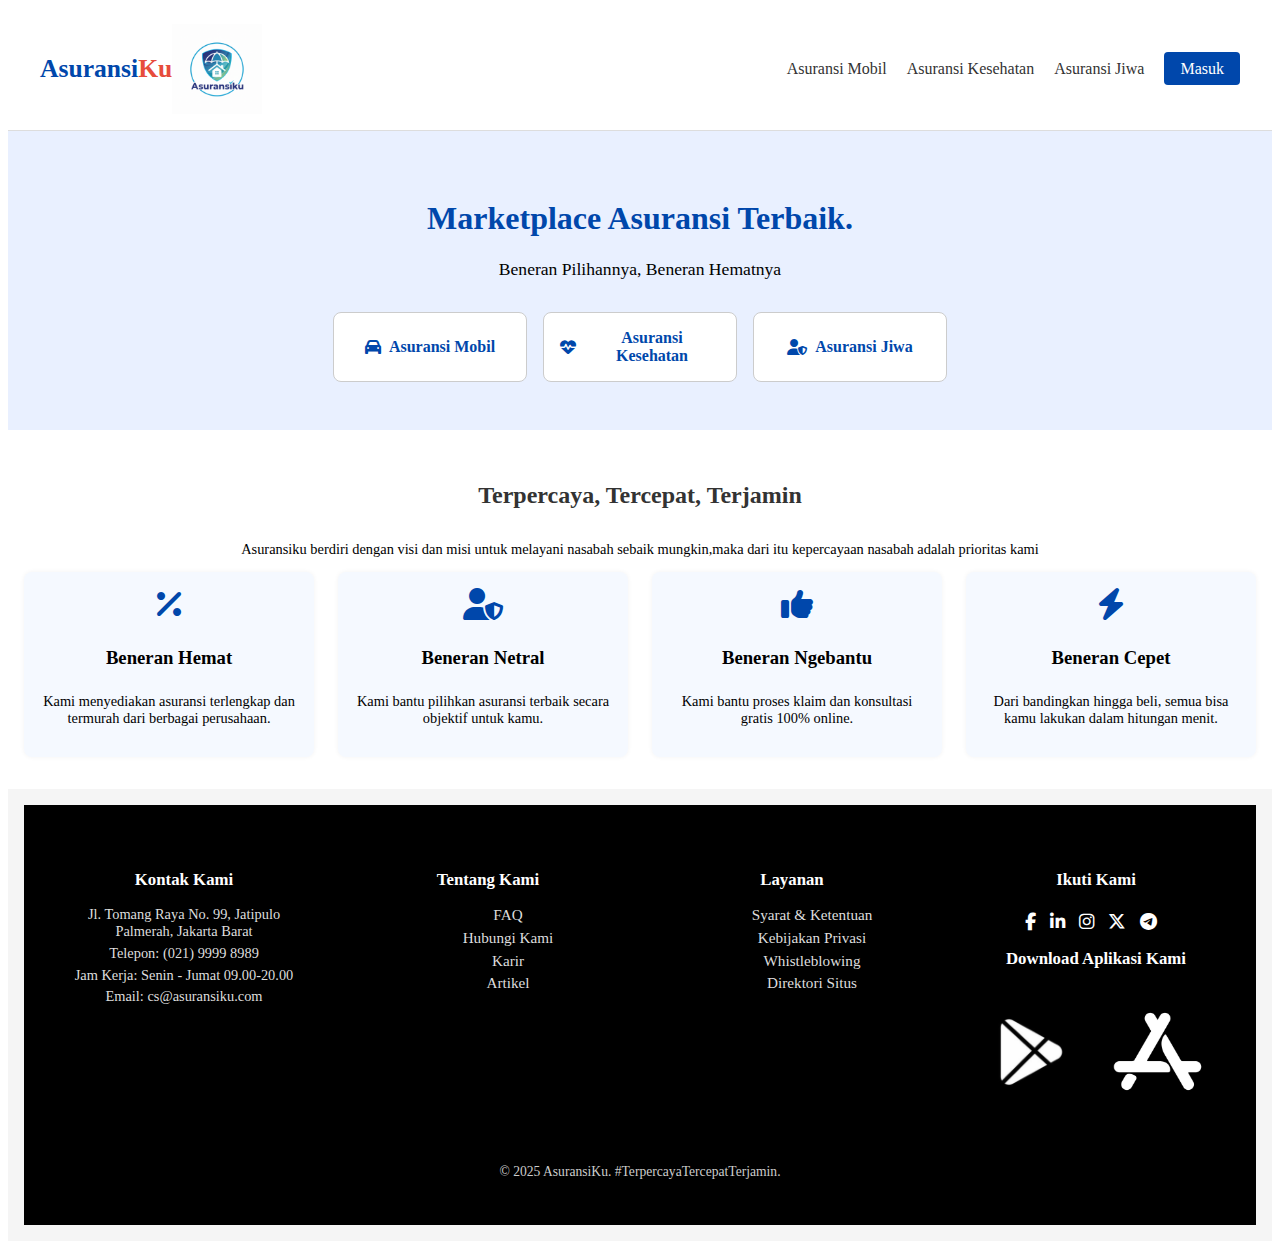
<file: index.html>
<!DOCTYPE html>
<html lang="id">
<head>
  <meta charset="UTF-8" />
  <meta name="viewport" content="width=device-width, initial-scale=1.0"/>
  <title>Home - AsuransiKu</title>
  <link rel="stylesheet" href="style.css">
  <link href="https://fonts.googleapis.com/css2?family=Inter&display=swap" rel="stylesheet">
  <link rel="stylesheet" href="https://cdnjs.cloudflare.com/ajax/libs/font-awesome/6.5.0/css/all.min.css">
</head>
<body>
  <header class="navbar">
    <div class="logo">Asuransi<span>Ku</span>
    <img src="Logo.png" alt="Logo" class="logo-img">
    </div>
    <nav>
      <a href="mobil.html">Asuransi Mobil</a>
      <a href="kesehatan.html">Asuransi Kesehatan</a>
      <a href="jiwa.html">Asuransi Jiwa</a>
      <a href="login.html" class="btn-login">Masuk</a>
    </nav>
  </header>

  <section class="hero">
    <div class="hero-text">
      <h1>Marketplace Asuransi Terbaik.</h1>
      <p>Beneran Pilihannya, Beneran Hematnya</p>
    </div>
    <div class="hero-icons">
      <a href="mobil.html"><i class="fas fa-car"></i> Asuransi Mobil</a>
      <a href="kesehatan.html"><i class="fas fa-heartbeat"></i> Asuransi Kesehatan</a>
      <a href="jiwa.html"><i class="fas fa-user-shield"></i> Asuransi Jiwa</a>
    </div>
  </section>

  <section class="features">
    <h2>Terpercaya, Tercepat, Terjamin</h2>
    <p>Asuransiku berdiri dengan visi dan misi untuk melayani nasabah sebaik mungkin,maka dari itu kepercayaan nasabah adalah prioritas kami</p>
    <div class="features-grid">
      <div>
        <i class="fas fa-percent"></i>
        <h3>Beneran Hemat</h3>
        <p>Kami menyediakan asuransi terlengkap dan termurah dari berbagai perusahaan.</p>
      </div>
      <div>
        <i class="fas fa-user-shield"></i>
        <h3>Beneran Netral</h3>
        <p>Kami bantu pilihkan asuransi terbaik secara objektif untuk kamu.</p>
      </div>
      <div>
        <i class="fas fa-thumbs-up"></i>
        <h3>Beneran Ngebantu</h3>
        <p>Kami bantu proses klaim dan konsultasi gratis 100% online.</p>
      </div>
      <div>
        <i class="fas fa-bolt"></i>
        <h3>Beneran Cepet</h3>
        <p>Dari bandingkan hingga beli, semua bisa kamu lakukan dalam hitungan menit.</p>
      </div>
    </div>
  </section>

    <footer>
<footer class="footer">
  <div class="footer-container">
    <div class="footer-section">
      <h3>Kontak Kami</h3>
      <p>Jl. Tomang Raya No. 99, Jatipulo<br>Palmerah, Jakarta Barat</p>
      <p>Telepon: (021) 9999 8989</p>
      <p>Jam Kerja: Senin - Jumat 09.00-20.00</p>
      <p>Email: cs@asuransiku.com</p>
    </div>

    <div class="footer-section">
      <h3>Tentang Kami</h3>
      <ul>
        <li><a href="#">FAQ</a></li>
        <li><a href="#">Hubungi Kami</a></li>
        <li><a href="#">Karir</a></li>
        <li><a href="#">Artikel</a></li>
      </ul>
    </div>

    <div class="footer-section">
      <h3>Layanan</h3>
      <ul>
        <li><a href="#">Syarat & Ketentuan</a></li>
        <li><a href="#">Kebijakan Privasi</a></li>
        <li><a href="#">Whistleblowing</a></li>
        <li><a href="#">Direktori Situs</a></li>
      </ul>
    </div>

    <div class="footer-section">
      <h3>Ikuti Kami</h3>
      <div class="social-icons">
        <a href="#"><i class="fab fa-facebook-f"></i></a>
        <a href="#"><i class="fab fa-linkedin-in"></i></a>
        <a href="#"><i class="fab fa-instagram"></i></a>
        <a href="#"><i class="fab fa-x-twitter"></i></a>
        <a href="#"><i class="fab fa-telegram-plane"></i></a>
      </div>
      <h3 style="margin-top: 1rem;">Download Aplikasi Kami</h3>
      <div class="app-download">
        <img src="play store.jpeg" alt="Google Play">
        <img src="app store.jpeg" alt="App Store">
      </div>
    </div>
  </div>

  <p class="copyright">© 2025 AsuransiKu. #TerpercayaTercepatTerjamin.</p>
</footer>

  </footer>
</body>
</html>
</file>
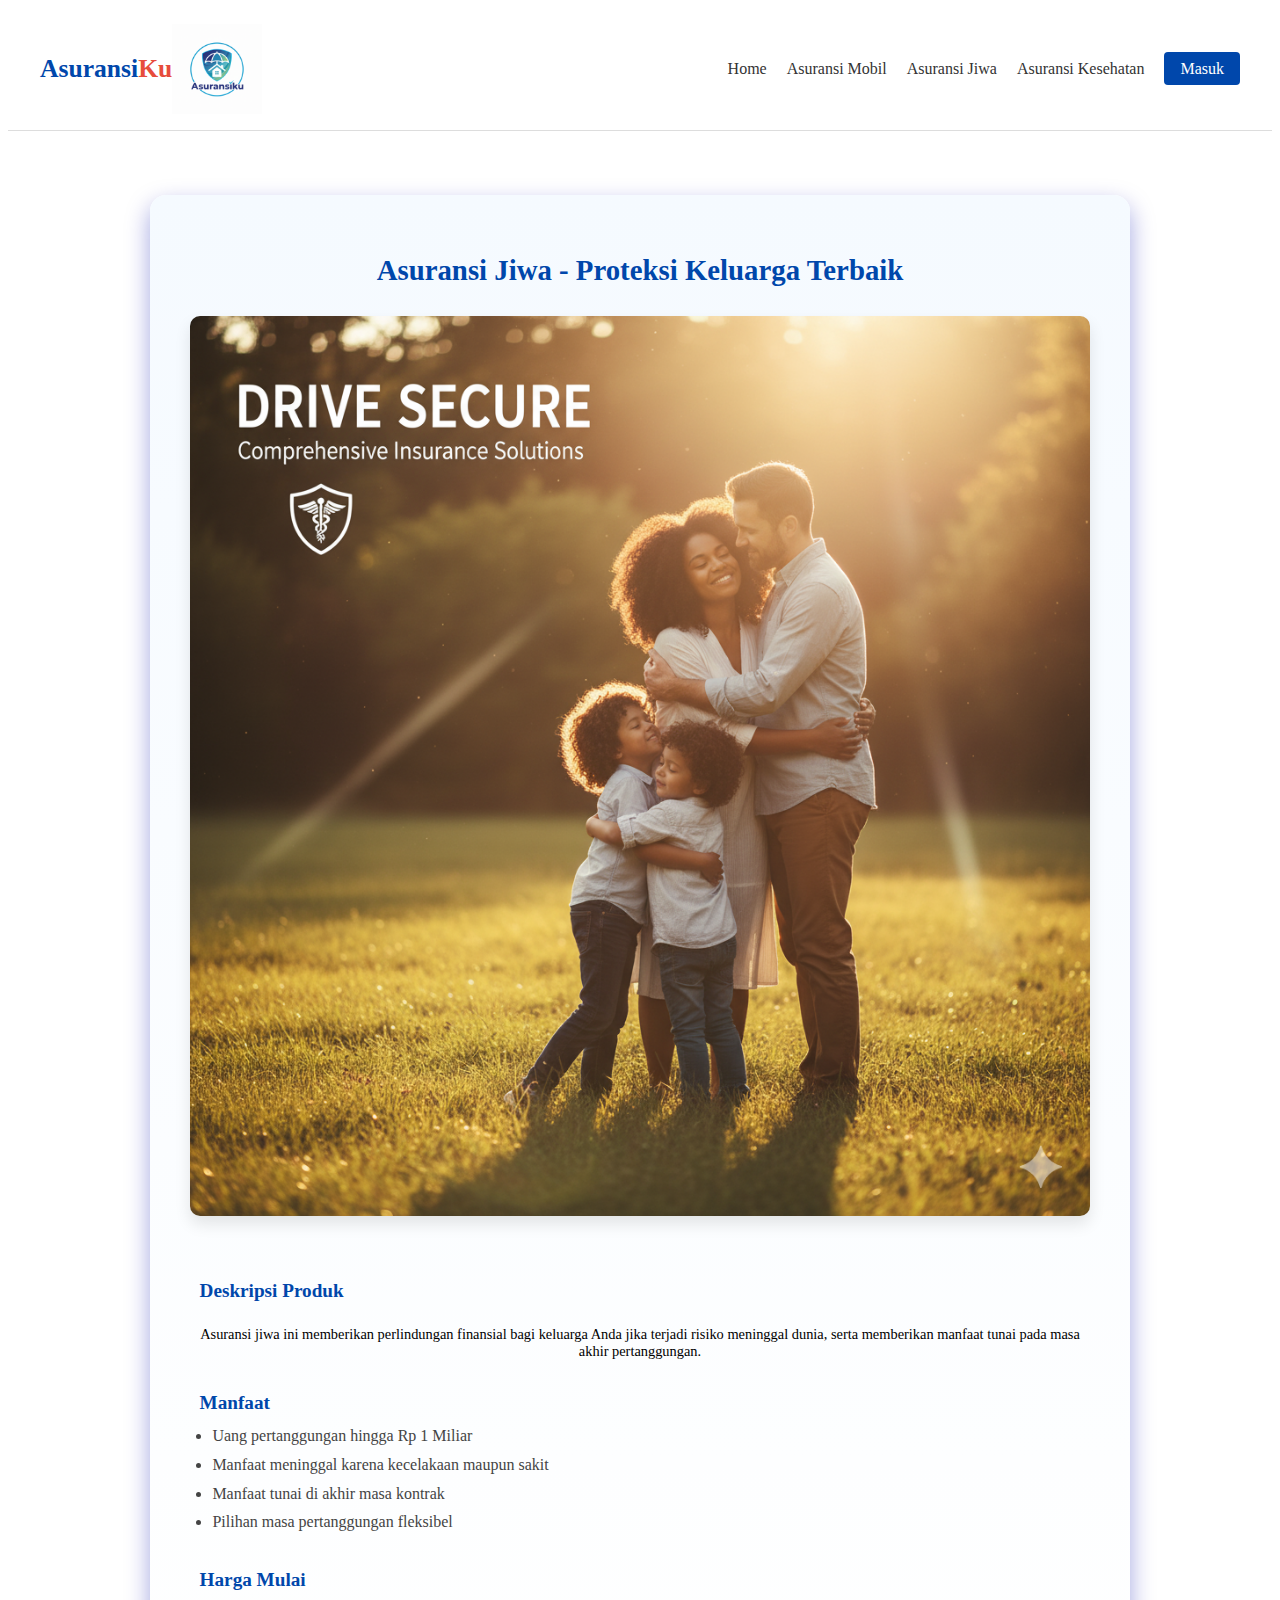
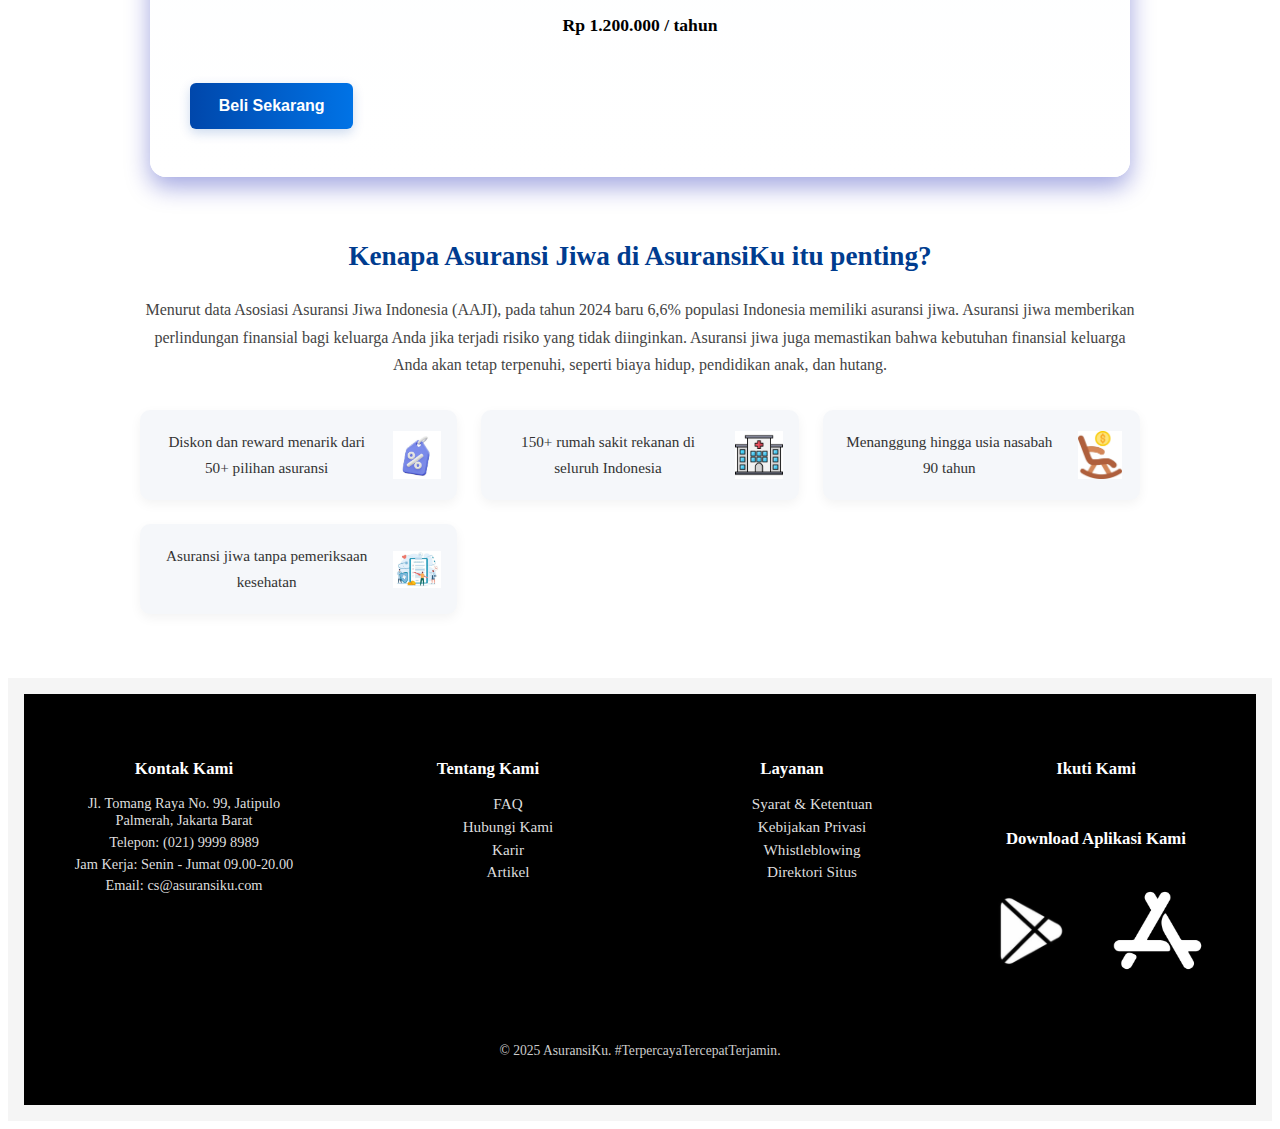
<file: jiwa.html>
<!DOCTYPE html>
<html lang="id">
<head>
  <meta charset="UTF-8" />
  <meta name="viewport" content="width=device-width, initial-scale=1.0"/>
  <title>Detail Asuransi Jiwa</title>
  <link rel="stylesheet" href="style.css" />
</head>
<body>
  <header class="navbar">
    <div class="logo" >Asuransi<span>Ku</span>
      <img src="Logo.png" alt="Logo" class="logo-img">
    </div>
    <nav>
      <a href="index.html">Home</a>
      <a href="mobil.html">Asuransi Mobil</a>
      <a href="jiwa.html">Asuransi Jiwa</a>
      <a href="kesehatan.html">Asuransi Kesehatan</a>
      <a href="login.html" class="btn-login">Masuk</a>
    </nav>
  </header>

  <main class="detail-container">
    <h1>Asuransi Jiwa - Proteksi Keluarga Terbaik</h1>
    <img src="jiwa.png" alt="Asuransi Jiwa" class="detail-img">

    <div class="detail-content">
      <h3>Deskripsi Produk</h3>
      <p>
        Asuransi jiwa ini memberikan perlindungan finansial bagi keluarga Anda jika terjadi risiko meninggal dunia, serta memberikan manfaat tunai pada masa akhir pertanggungan.
      </p>

      <h3>Manfaat</h3>
      <ul>
        <li>Uang pertanggungan hingga Rp 1 Miliar</li>
        <li>Manfaat meninggal karena kecelakaan maupun sakit</li>
        <li>Manfaat tunai di akhir masa kontrak</li>
        <li>Pilihan masa pertanggungan fleksibel</li>
      </ul>

      <h3>Harga Mulai</h3>
      <p><strong>Rp 1.200.000 / tahun</strong></p>

      <button onclick="location.href='jiwa.html'">Beli Sekarang</button>
    </div>
  </main>

  <section class="alasan-section">
  <h2>Kenapa Asuransi Jiwa di AsuransiKu itu penting?</h2>
  <p>Menurut data Asosiasi Asuransi Jiwa Indonesia (AAJI), pada tahun 2024 baru 6,6% populasi Indonesia memiliki asuransi jiwa. Asuransi jiwa memberikan perlindungan finansial bagi keluarga Anda jika terjadi risiko yang tidak diinginkan. Asuransi jiwa juga memastikan bahwa kebutuhan finansial keluarga Anda akan tetap terpenuhi, seperti biaya hidup, pendidikan anak, dan hutang.</p>

   <div class="fitur-grid">
    <div class="fitur-box">
      <p>Diskon dan reward menarik dari 50+ pilihan asuransi</p>
      <img src="diskon.jpeg" alt="Diskon" />
    </div>
    <div class="fitur-box">
      <p>150+ rumah sakit rekanan di seluruh Indonesia</p>
      <img src="rs.jpeg" alt="Bengkel" />
    </div>
    <div class="fitur-box">
      <p>Menanggung hingga usia nasabah 90 tahun</p>
      <img src="vintage.jpeg" alt="Cepat" />
    </div>
    <div class="fitur-box">
      <p>Asuransi jiwa tanpa pemeriksaan kesehatan</p>
      <img src="asuransi.jpeg" alt="Konsultasi" />
    </div>
  </div>
</section>


  <footer>
<footer class="footer">
  <div class="footer-container">
    <div class="footer-section">
      <h3>Kontak Kami</h3>
      <p>Jl. Tomang Raya No. 99, Jatipulo<br>Palmerah, Jakarta Barat</p>
      <p>Telepon: (021) 9999 8989</p>
      <p>Jam Kerja: Senin - Jumat 09.00-20.00</p>
      <p>Email: cs@asuransiku.com</p>
    </div>

    <div class="footer-section">
      <h3>Tentang Kami</h3>
      <ul>
        <li><a href="#">FAQ</a></li>
        <li><a href="#">Hubungi Kami</a></li>
        <li><a href="#">Karir</a></li>
        <li><a href="#">Artikel</a></li>
      </ul>
    </div>

    <div class="footer-section">
      <h3>Layanan</h3>
      <ul>
        <li><a href="#">Syarat & Ketentuan</a></li>
        <li><a href="#">Kebijakan Privasi</a></li>
        <li><a href="#">Whistleblowing</a></li>
        <li><a href="#">Direktori Situs</a></li>
      </ul>
    </div>

    <div class="footer-section">
      <h3>Ikuti Kami</h3>
      <div class="social-icons">
        <a href="#"><i class="fab fa-facebook-f"></i></a>
        <a href="#"><i class="fab fa-linkedin-in"></i></a>
        <a href="#"><i class="fab fa-instagram"></i></a>
        <a href="#"><i class="fab fa-x-twitter"></i></a>
        <a href="#"><i class="fab fa-telegram-plane"></i></a>
      </div>
      <h3 style="margin-top: 1rem;">Download Aplikasi Kami</h3>
      <div class="app-download">
        <img src="play store.jpeg" alt="Google Play">
        <img src="app store.jpeg" alt="App Store">
      </div>
    </div>
  </div>

  <p class="copyright">© 2025 AsuransiKu. #TerpercayaTercepatTerjamin.</p>
</footer>
  </footer>
</body>
</html>
</file>
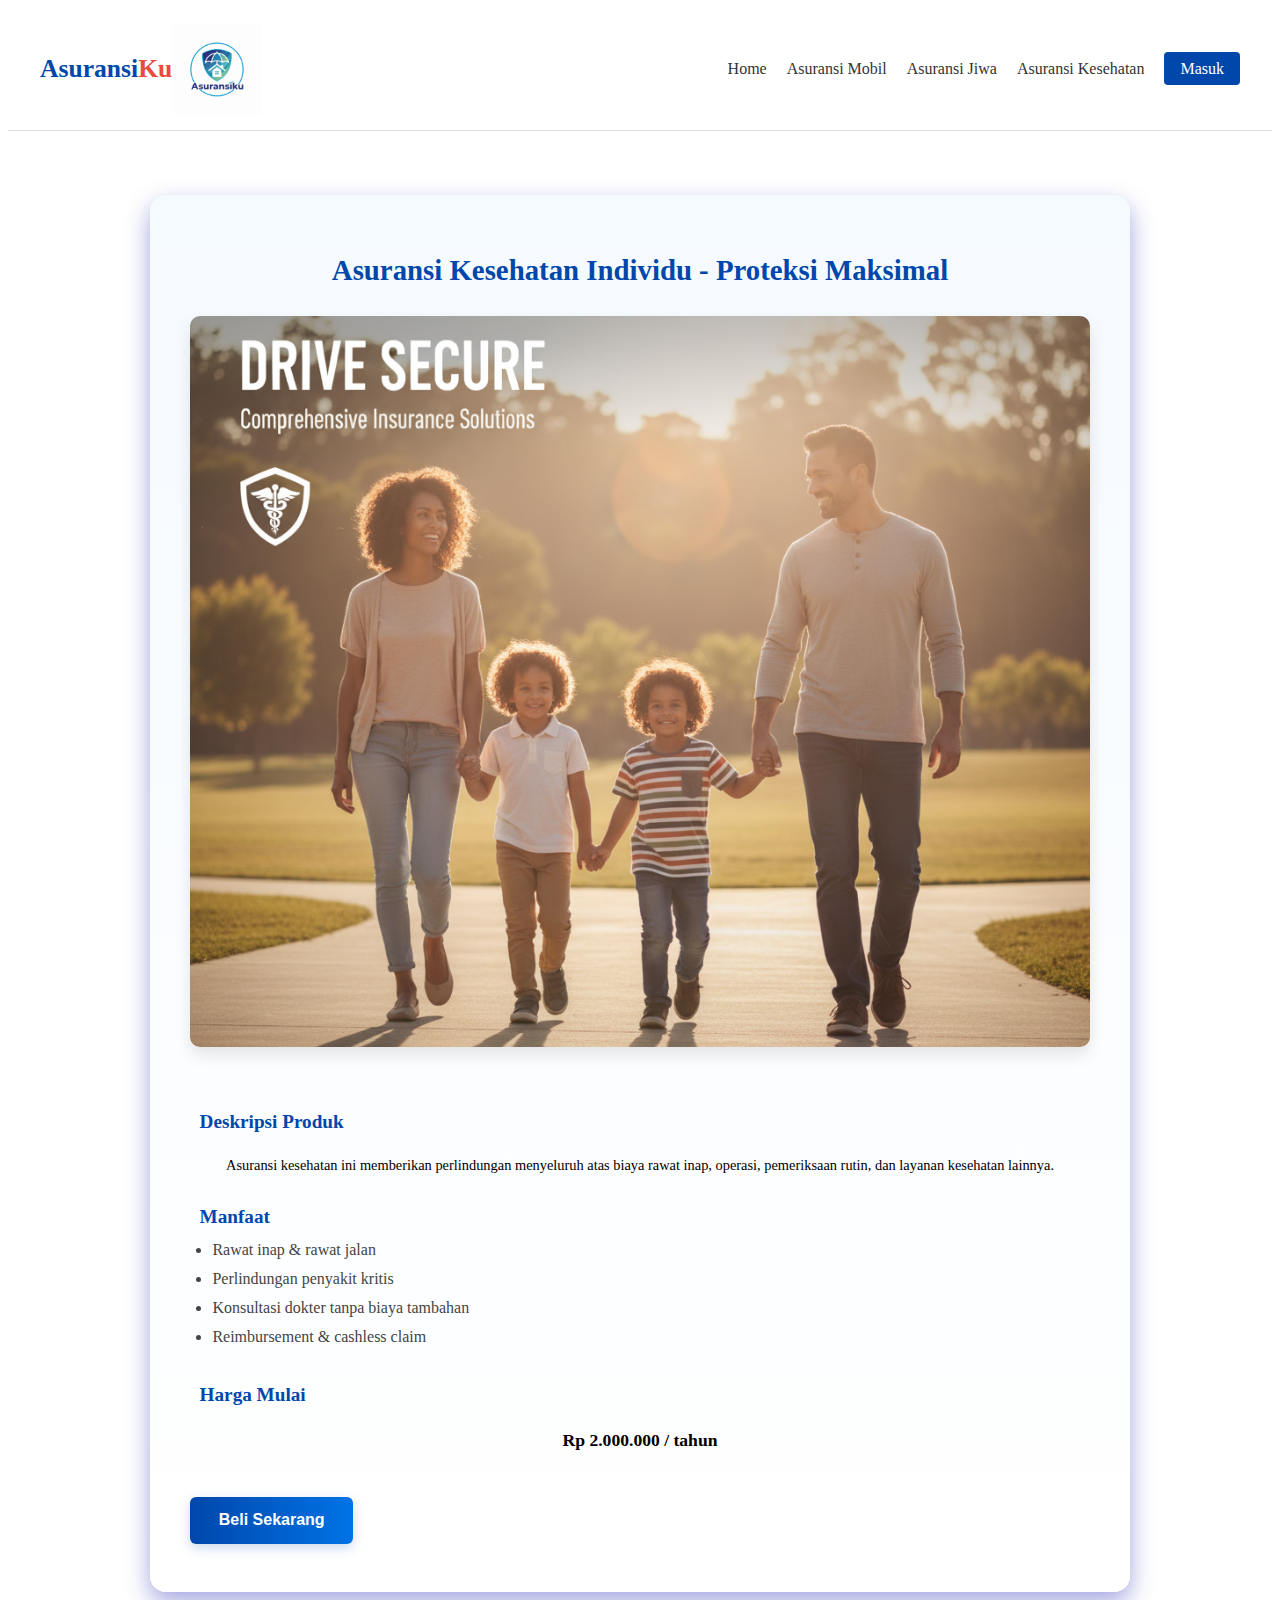
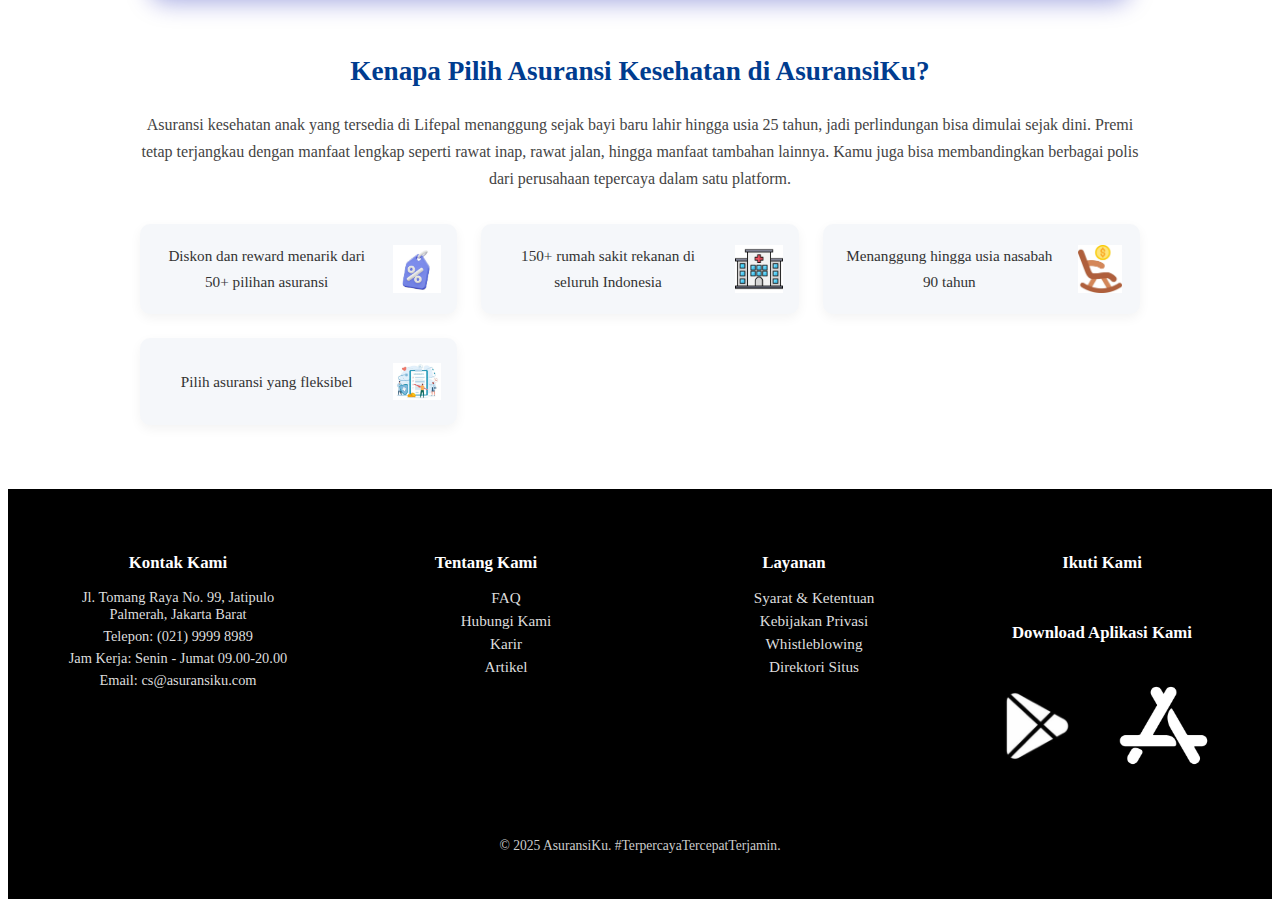
<file: kesehatan.html>
<!DOCTYPE html>
<html lang="id">
<head>
  <meta charset="UTF-8" />
  <meta name="viewport" content="width=device-width, initial-scale=1.0"/>
  <title>Detail Asuransi Kesehatan</title>
  <link rel="stylesheet" href="style.css" />
</head>
<body>
  <header class="navbar">
    <div class="logo" >Asuransi<span>Ku</span>
      <img src="Logo.png" alt="Logo" class="logo-img">
    </div>
    <nav>
      <a href="index.html">Home</a>
      <a href="mobil.html">Asuransi Mobil</a>
      <a href="jiwa.html">Asuransi Jiwa</a>
      <a href="kesehatan.html">Asuransi Kesehatan</a>
      <a href="login.html" class="btn-login">Masuk</a>
    </nav>
  </header>

  <main class="detail-container">
    <h1>Asuransi Kesehatan Individu - Proteksi Maksimal</h1>
    <img src="kesehatan.png" alt="Asuransi Kesehatan" class="detail-img">

    <div class="detail-content">
      <h3>Deskripsi Produk</h3>
      <p>
        Asuransi kesehatan ini memberikan perlindungan menyeluruh atas biaya rawat inap, operasi, pemeriksaan rutin, dan layanan kesehatan lainnya.
      </p>

      <h3>Manfaat</h3>
      <ul>
        <li>Rawat inap & rawat jalan</li>
        <li>Perlindungan penyakit kritis</li>
        <li>Konsultasi dokter tanpa biaya tambahan</li>
        <li>Reimbursement & cashless claim</li>
      </ul>

      <h3>Harga Mulai</h3>
      <p><strong>Rp 2.000.000 / tahun</strong></p>

      <button onclick="location.href='../purchase-kesehatan.html'">Beli Sekarang</button>
    </div>
  </main>

    <section class="alasan-section">
  <h2>Kenapa Pilih Asuransi Kesehatan di AsuransiKu?</h2>
  <p>Asuransi kesehatan anak yang tersedia di Lifepal menanggung sejak bayi baru lahir hingga usia 25 tahun, jadi perlindungan bisa dimulai sejak dini. Premi tetap terjangkau dengan manfaat lengkap seperti rawat inap, rawat jalan, hingga manfaat tambahan lainnya. Kamu juga bisa membandingkan berbagai polis dari perusahaan tepercaya dalam satu platform.</p>
  
  <div class="fitur-grid">
    <div class="fitur-box">
      <p>Diskon dan reward menarik dari 50+ pilihan asuransi</p>
      <img src="diskon.jpeg" alt="Diskon" />
    </div>
    <div class="fitur-box">
      <p>150+ rumah sakit rekanan di seluruh Indonesia</p>
      <img src="rs.jpeg" alt="Bengkel" />
    </div>
    <div class="fitur-box">
      <p>Menanggung hingga usia nasabah 90 tahun</p>
      <img src="vintage.jpeg" alt="Cepat" />
    </div>
    <div class="fitur-box">
      <p>Pilih asuransi yang fleksibel</p>
      <img src="asuransi.jpeg" alt="Konsultasi" />
    </div>
  </div>
</section>

  </footer>
  <footer class="footer">
  <div class="footer-container">
    <div class="footer-section">
      <h3>Kontak Kami</h3>
      <p>Jl. Tomang Raya No. 99, Jatipulo<br>Palmerah, Jakarta Barat</p>
      <p>Telepon: (021) 9999 8989</p>
      <p>Jam Kerja: Senin - Jumat 09.00-20.00</p>
      <p>Email: cs@asuransiku.com</p>
    </div>

    <div class="footer-section">
      <h3>Tentang Kami</h3>
      <ul>
        <li><a href="#">FAQ</a></li>
        <li><a href="#">Hubungi Kami</a></li>
        <li><a href="#">Karir</a></li>
        <li><a href="#">Artikel</a></li>
      </ul>
    </div>

    <div class="footer-section">
      <h3>Layanan</h3>
      <ul>
        <li><a href="#">Syarat & Ketentuan</a></li>
        <li><a href="#">Kebijakan Privasi</a></li>
        <li><a href="#">Whistleblowing</a></li>
        <li><a href="#">Direktori Situs</a></li>
      </ul>
    </div>

    <div class="footer-section">
      <h3>Ikuti Kami</h3>
      <div class="social-icons">
        <a href="#"><i class="fab fa-facebook-f"></i></a>
        <a href="#"><i class="fab fa-linkedin-in"></i></a>
        <a href="#"><i class="fab fa-instagram"></i></a>
        <a href="#"><i class="fab fa-x-twitter"></i></a>
        <a href="#"><i class="fab fa-telegram-plane"></i></a>
      </div>
      <h3 style="margin-top: 1rem;">Download Aplikasi Kami</h3>
      <div class="app-download">
        <img src="play store.jpeg" alt="Google Play">
        <img src="app store.jpeg" alt="App Store">
      </div>
    </div>
  </div>
  <p class="copyright">© 2025 AsuransiKu. #TerpercayaTercepatTerjamin.</p>
</footer>
  </footer>
</body>
</html>
</file>
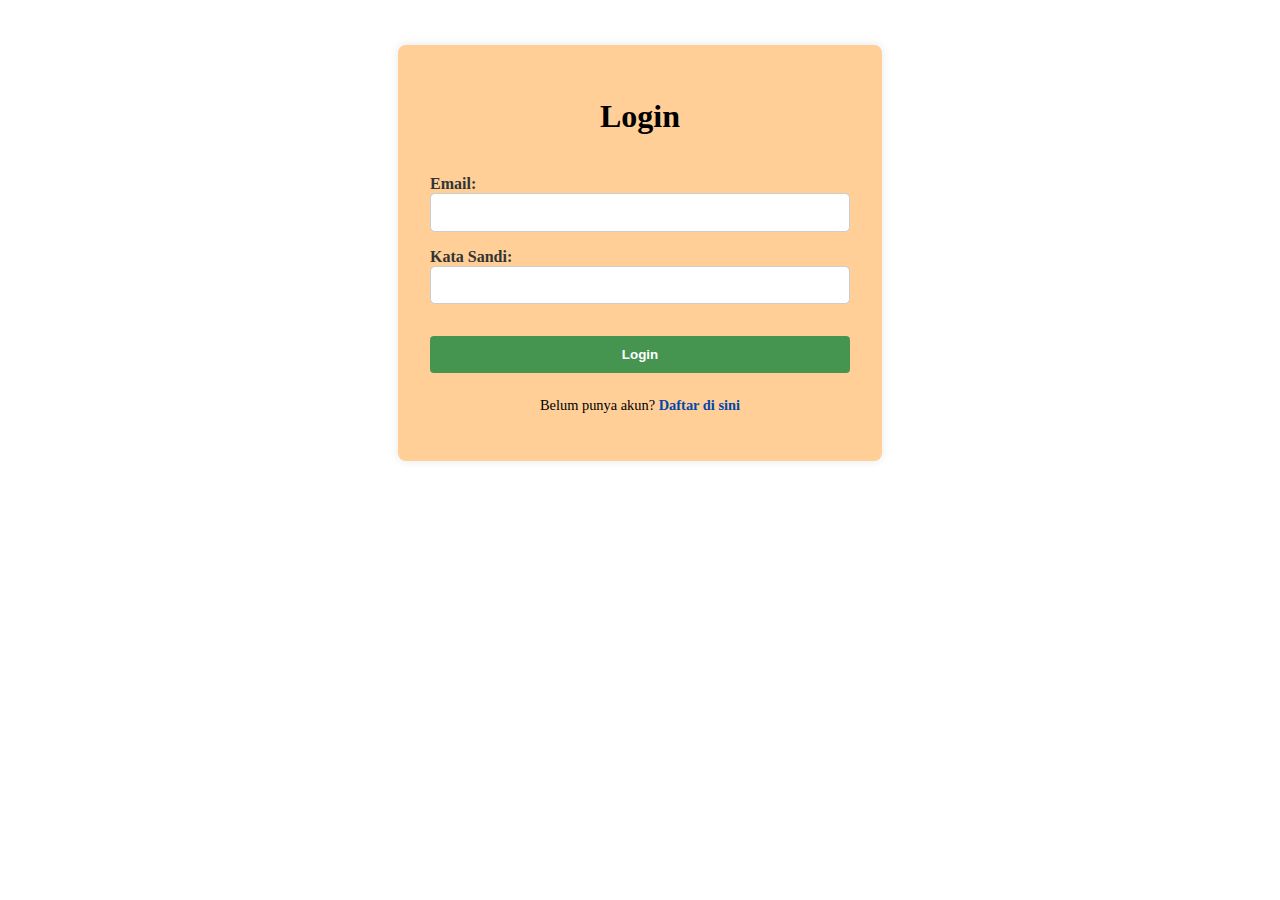
<file: login.html>
<!DOCTYPE html>
<html lang="id">
<head>
  <meta charset="UTF-8" />
  <meta name="viewport" content="width=device-width, initial-scale=1.0"/>
  <title>Login - AsuransiKu</title>
  <link rel="stylesheet" href="style.css" />
</head>
<body>
  <div class="container">
    <h1>Login</h1>
    <form id="loginForm">
      <label for="email">Email:</label>
      <input type="email" id="email" required />

      <label for="password">Kata Sandi:</label>
      <input type="password" id="password" required />

      <button type="submit">Login</button>
    </form>

    <p>Belum punya akun? <a href="signup.html">Daftar di sini</a></p>
    <div id="loginMessage"></div>
  </div>

  <script src="login.js"></script>
</body>
</html>
</file>
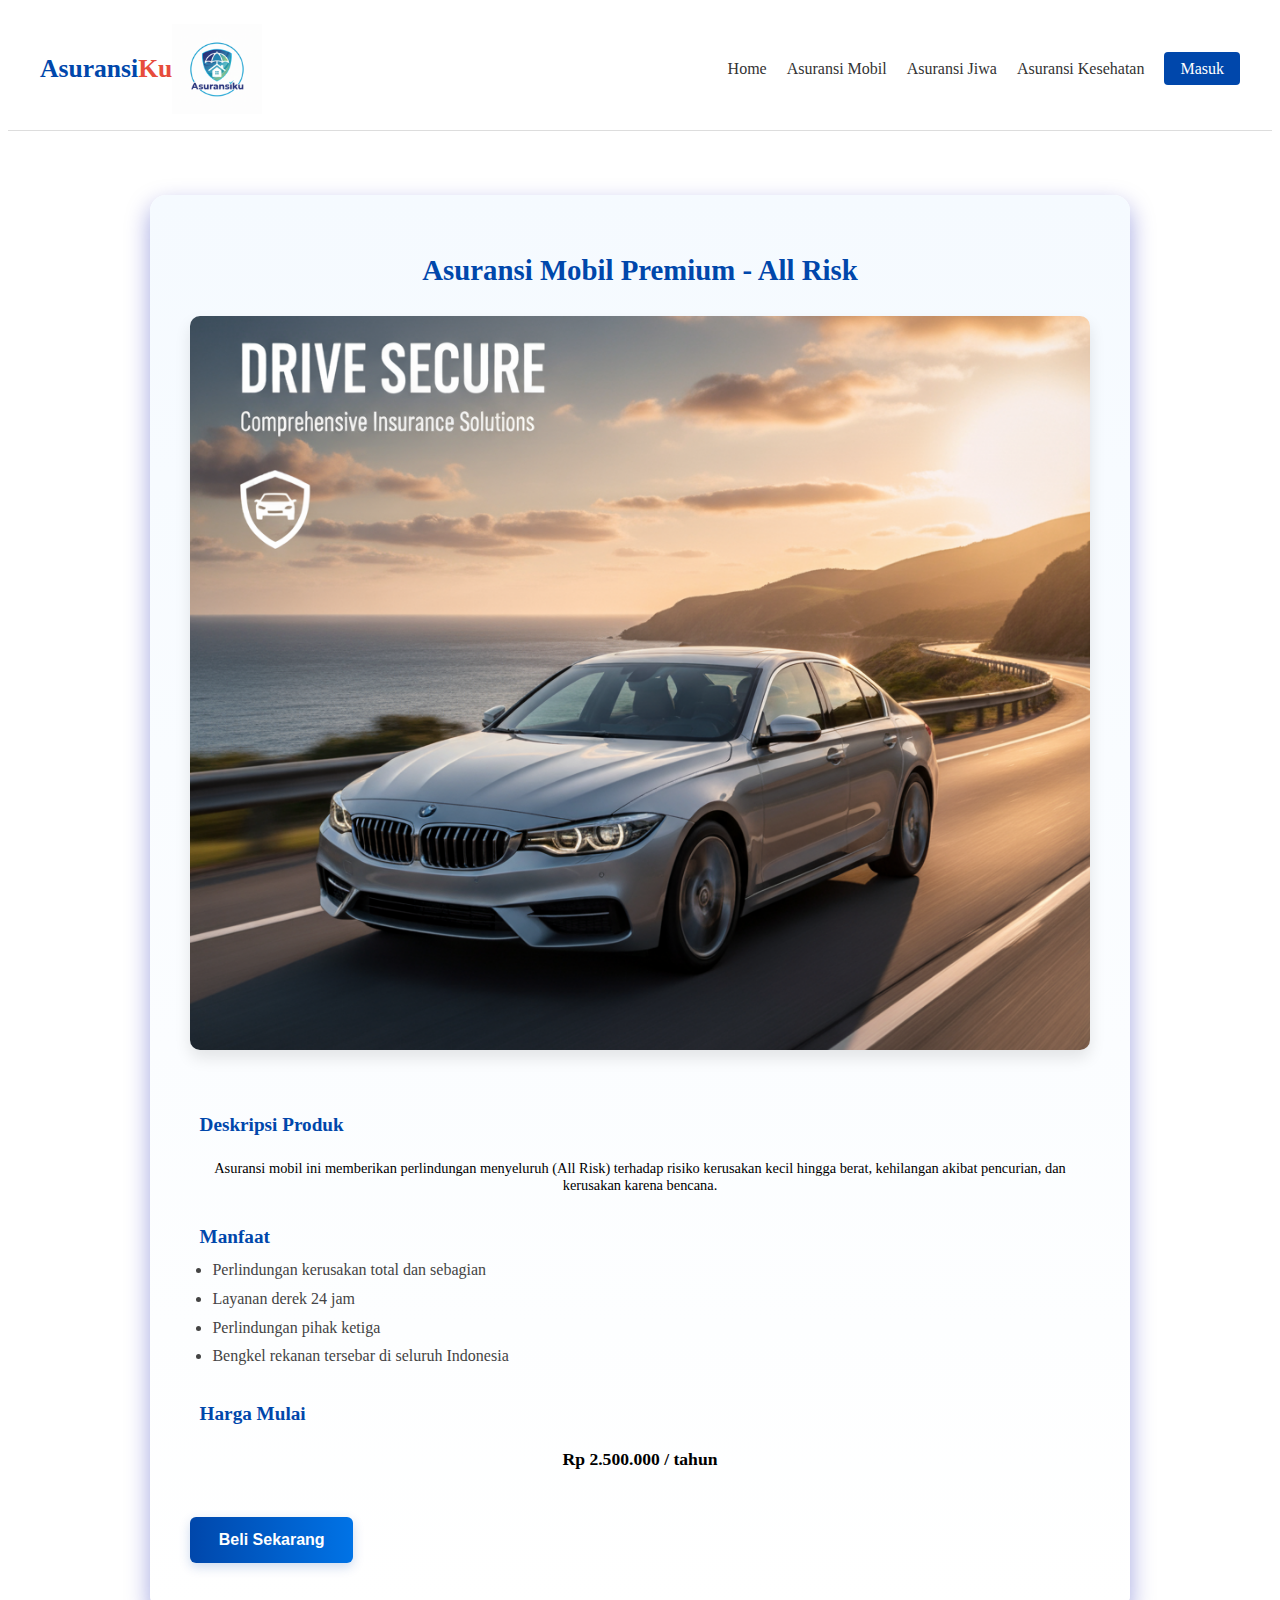
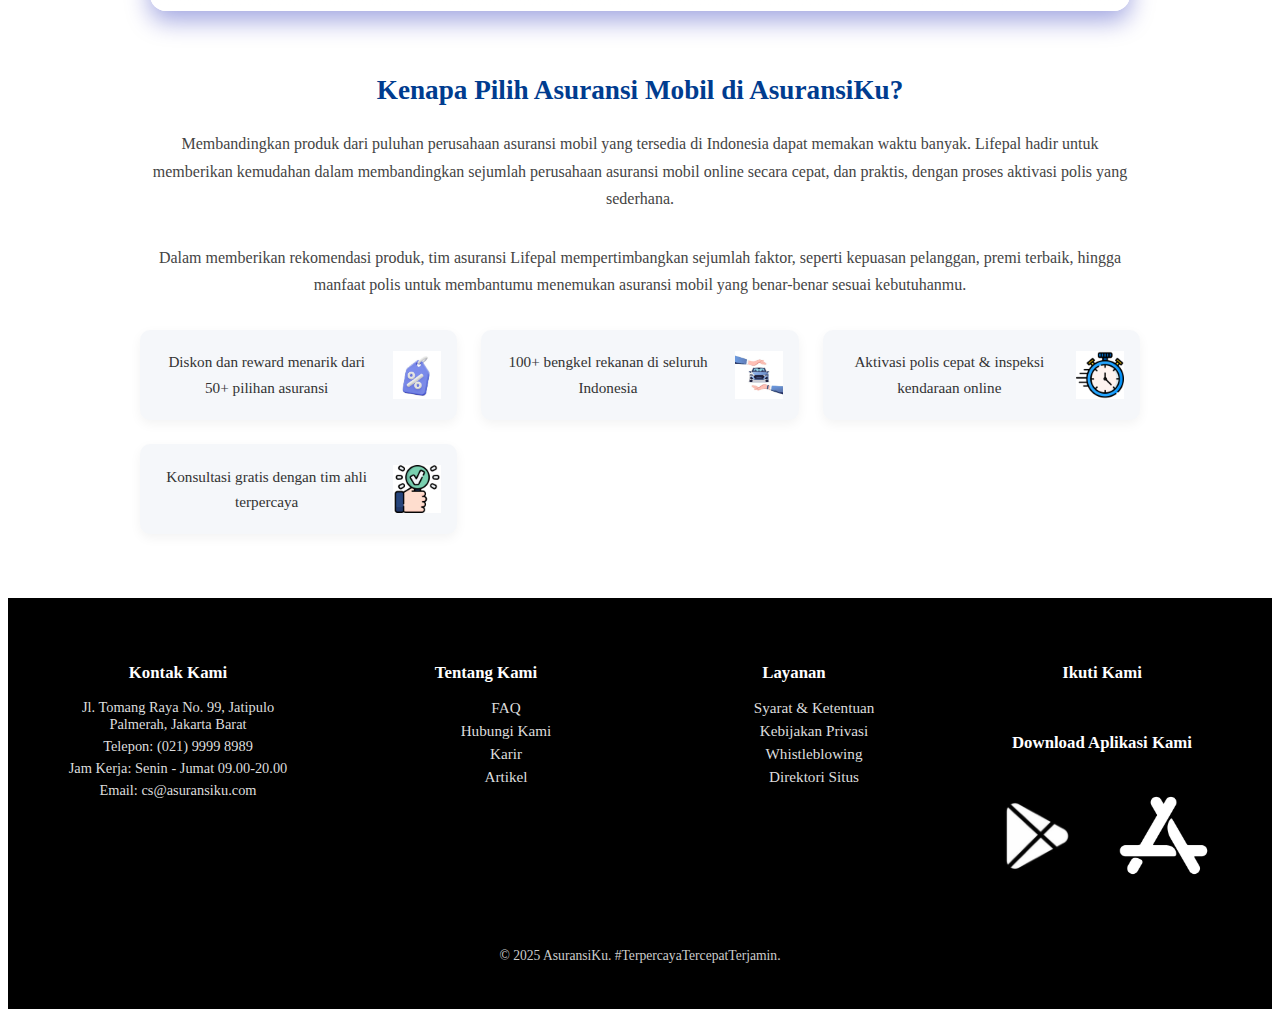
<file: mobil.html>
<!DOCTYPE html>
<html lang="id">
<head>
  <meta charset="UTF-8" />
  <meta name="viewport" content="width=device-width, initial-scale=1.0"/>
  <title>Detail Asuransi Mobil</title>
  <link rel="stylesheet" href="style.css">
</head>
<body>
  <header class="navbar">
    <div class="logo" >Asuransi<span>Ku</span>
      <img src="Logo.png" alt="Logo" class="logo-img">
    </div>
    <nav>
      <a href="index.html">Home</a>
      <a href="mobil.html">Asuransi Mobil</a>
      <a href="jiwa.html">Asuransi Jiwa</a>
      <a href="kesehatan.html">Asuransi Kesehatan</a>
      <a href="login.html" class="btn-login">Masuk</a>
    </nav>
  </header>

  <main class="detail-container">
    <h1>Asuransi Mobil Premium - All Risk</h1>
    <img src="mobil.png" alt="Asuransi Mobil" class="detail-img">

    <div class="detail-content">
      <h3>Deskripsi Produk</h3>
      <p>
        Asuransi mobil ini memberikan perlindungan menyeluruh (All Risk) terhadap risiko kerusakan kecil hingga berat, kehilangan akibat pencurian, dan kerusakan karena bencana.
      </p>

      <h3>Manfaat</h3>
      <ul>
        <li>Perlindungan kerusakan total dan sebagian</li>
        <li>Layanan derek 24 jam</li>
        <li>Perlindungan pihak ketiga</li>
        <li>Bengkel rekanan tersebar di seluruh Indonesia</li>
      </ul>

      <h3>Harga Mulai</h3>
      <p><strong>Rp 2.500.000 / tahun</strong></p>

      <button onclick="location.href='../purchase/mobil.html'">Beli Sekarang</button>
    </div>
  </main>

    <section class="alasan-section">
  <h2>Kenapa Pilih Asuransi Mobil di AsuransiKu?</h2>
  <p>Membandingkan produk dari puluhan perusahaan asuransi mobil yang tersedia di Indonesia dapat memakan waktu banyak. Lifepal hadir untuk memberikan kemudahan dalam membandingkan sejumlah perusahaan asuransi mobil online secara cepat, dan praktis, dengan proses aktivasi polis yang sederhana.</p>
  <p>Dalam memberikan rekomendasi produk, tim asuransi Lifepal mempertimbangkan sejumlah faktor, seperti kepuasan pelanggan, premi terbaik, hingga manfaat polis untuk membantumu menemukan asuransi mobil yang benar-benar sesuai kebutuhanmu.</p>

  <div class="fitur-grid">
    <div class="fitur-box">
      <p>Diskon dan reward menarik dari 50+ pilihan asuransi</p>
      <img src="diskon.jpeg" alt="Diskon" />
    </div>
    <div class="fitur-box">
      <p>100+ bengkel rekanan di seluruh Indonesia</p>
      <img src="bengkel.jpeg" alt="Bengkel" />
    </div>
    <div class="fitur-box">
      <p>Aktivasi polis cepat & inspeksi kendaraan online</p>
      <img src="time.jpeg" alt="Cepat" />
    </div>
    <div class="fitur-box">
      <p>Konsultasi gratis dengan tim ahli terpercaya</p>
      <img src="gratis.jpeg" alt="Konsultasi" />
    </div>
  </div>
</section>

  </footer>
  <footer class="footer">
  <div class="footer-container">
    <div class="footer-section">
      <h3>Kontak Kami</h3>
      <p>Jl. Tomang Raya No. 99, Jatipulo<br>Palmerah, Jakarta Barat</p>
      <p>Telepon: (021) 9999 8989</p>
      <p>Jam Kerja: Senin - Jumat 09.00-20.00</p>
      <p>Email: cs@asuransiku.com</p>
    </div>

    <div class="footer-section">
      <h3>Tentang Kami</h3>
      <ul>
        <li><a href="#">FAQ</a></li>
        <li><a href="#">Hubungi Kami</a></li>
        <li><a href="#">Karir</a></li>
        <li><a href="#">Artikel</a></li>
      </ul>
    </div>

    <div class="footer-section">
      <h3>Layanan</h3>
      <ul>
        <li><a href="#">Syarat & Ketentuan</a></li>
        <li><a href="#">Kebijakan Privasi</a></li>
        <li><a href="#">Whistleblowing</a></li>
        <li><a href="#">Direktori Situs</a></li>
      </ul>
    </div>

    <div class="footer-section">
      <h3>Ikuti Kami</h3>
      <div class="social-icons">
        <a href="#"><i class="fab fa-facebook-f"></i></a>
        <a href="#"><i class="fab fa-linkedin-in"></i></a>
        <a href="#"><i class="fab fa-instagram"></i></a>
        <a href="#"><i class="fab fa-x-twitter"></i></a>
        <a href="#"><i class="fab fa-telegram-plane"></i></a>
      </div>
      <h3 style="margin-top: 1rem;">Download Aplikasi Kami</h3>
      <div class="app-download">
        <img src="play store.jpeg" alt="Google Play">
        <img src="app store.jpeg" alt="App Store">
      </div>
    </div>
  </div>
  <p class="copyright">© 2025 AsuransiKu. #TerpercayaTercepatTerjamin.</p>
</footer>
  </footer>
</body>
</html>
</file>
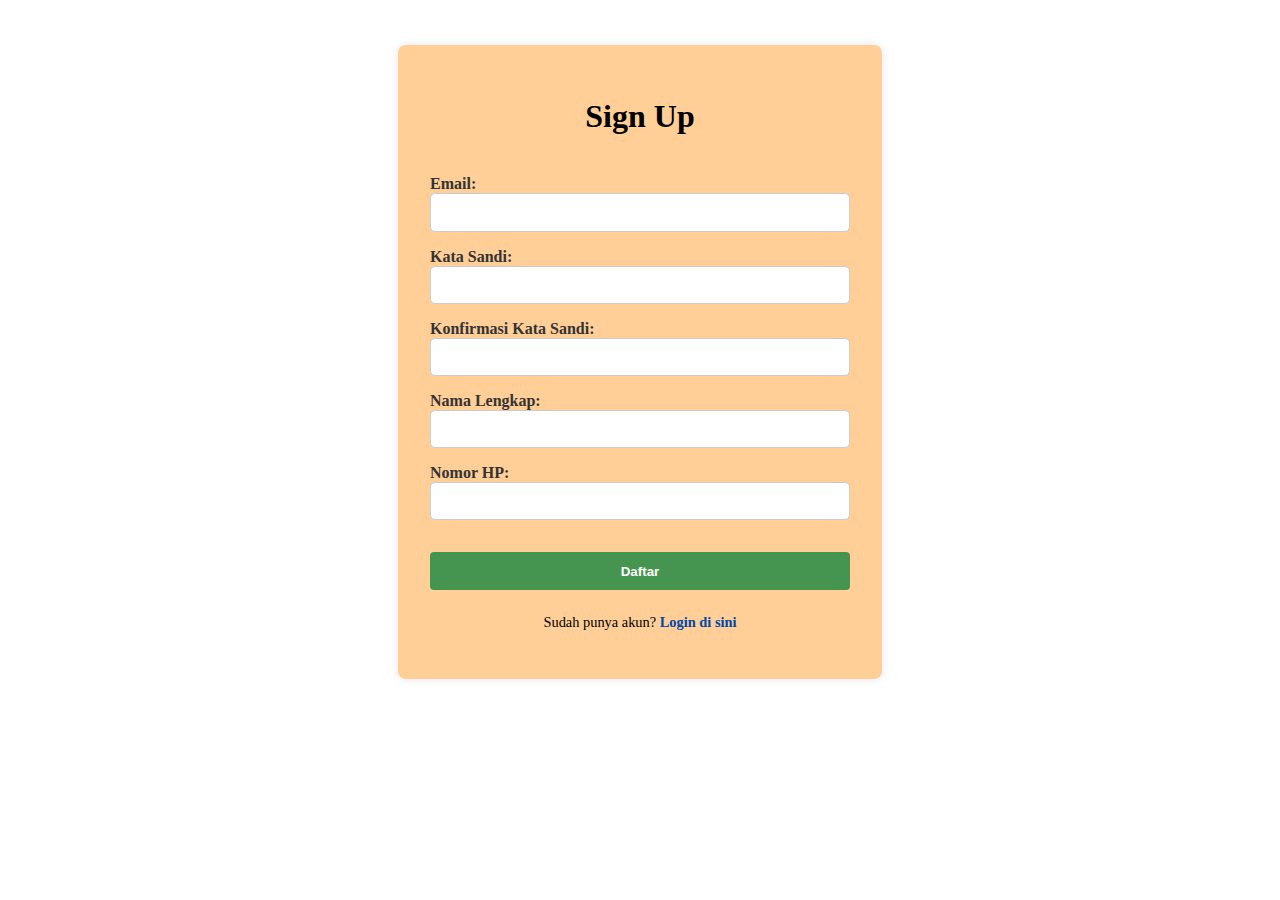
<file: signup.html>
<!DOCTYPE html>
<html lang="id">
<head>
  <meta charset="UTF-8">
  <meta name="viewport" content="width=device-width, initial-scale=1.0">
  <title>Sign Up - AsuransiKu</title>
  <link rel="stylesheet" href="style.css">
</head>
<body>
  <div class="container">
    <h1>Sign Up</h1>
    <form id="signupForm">
      <label for="email">Email:</label>
      <input type="email" id="email" required>

      <label for="password">Kata Sandi:</label>
      <input type="password" id="password" required>

      <label for="confirmPassword">Konfirmasi Kata Sandi:</label>
      <input type="password" id="confirmPassword" required>

      <label for="fullName">Nama Lengkap:</label>
      <input type="text" id="fullName" required>

      <label for="phone">Nomor HP:</label>
      <input type="tel" id="phone" required>

      <button type="submit">Daftar</button>
    </form>

    <p>Sudah punya akun? <a href="login.html">Login di sini</a></p>
    <div id="signupMessage"></div>
  </div>

  <script src="signup.js"></script>
</body>
</html>
</file>
<file: style.css>
/*Ini index ya*/

.navbar {
  background-color: #ffffff;
  padding: 1rem 2rem;
  display: flex;
  justify-content: space-between;
  align-items: center;
  border-bottom: 1px solid #ddd;
}

.logo-img {
  width: 90px;
  height: 90px;
  object-fit: contain;
  margin-right: 50px;
  vertical-align: 10px;
}

.text-red {
  color: #e74c3c;
}

.logo {
 display: flex;
  align-items: center;
  font-size: 1.6rem;
  font-weight: bold;
  color: #0047ab;
}
.logo span {
  color: #e74c3c;
}

.navbar nav a {
  margin-left: 1rem;
  text-decoration: none;
  color: #333;
  font-weight: 500;
}

.navbar .btn-login {
  background-color: #0047ab;
  color: #fff;
  padding: 0.5rem 1rem;
  border-radius: 4px;
}

.hero {
  text-align: center;
  padding: 3rem 1rem;
  background: #e9f0ff;
}

.hero h1 {
  font-size: 2rem;
  color: #0047ab;
}
.hero p {
  font-size: 1.1rem;
  margin-top: 0.5rem;
}

.hero-icons {
  margin-top: 2rem;
  display: flex;
  justify-content: center;
  gap: 1rem;
  flex-wrap: wrap;
}
.hero-icons a {
  background: #fff;
  padding: 1rem;
  border-radius: 8px;
  border: 1px solid #ccc;
  text-decoration: none;
  color: #0047ab;
  font-weight: bold;
  width: 160px;
  display: flex;
  align-items: center;
  justify-content: center;
  gap: 0.5rem;
}

.features {
  background: #fff;
  padding: 2rem 1rem;
  text-align: center;
}

.features h2 {
  color: #333;
  margin-bottom: 2rem;
}

.features-grid {
  display: grid;
  grid-template-columns: repeat(auto-fit, minmax(220px, 1fr));
  gap: 1.5rem;
}

.features-grid div {
  background: #f5f9ff;
  padding: 1rem;
  border-radius: 8px;
  box-shadow: 0 0 5px rgba(0,0,0,0.05);
}

.features-grid i {
  font-size: 2rem;
  color: #0047ab;
  margin-bottom: 0.5rem;
}

footer {
  text-align: center;
  padding: 1rem;
  background: #f5f5f5;
  font-size: 0.9rem;
  color: #666;
}


/*Ini Signup ya*/

.container {
  background: rgb(255, 207, 151);
  padding: 2rem;
  border-radius: 8px;
  width: 100%;
  max-width: 420px;
  box-shadow: 0 0 10px rgba(0,0,0,0.1);
  margin: 5vh auto;
}

.container h1 {
  text-align: center;
  color: #000000;
  margin-bottom: 1.5rem;
}

form {
  display: flex;
  flex-direction: column;
}

label {
  margin-top: 1rem;
  font-weight: 600;
  color: #333;
}

input {
  padding: 0.6rem;
  border: 1px solid #ccc;
  border-radius: 5px;
  font-size: 0.95rem;
}

button {
  margin-top: 2rem;
  padding: 0.7rem;
  background-color: #268b44da;
  color: white;
  font-weight: bold;
  border: none;
  border-radius: 4px;
  cursor: pointer;
  transition: background 0.3s ease;
}

button:hover {
  background-color: #003b8a;
}

p {
  margin-top: 1.5rem;
  text-align: center;
  font-size: 0.9rem;
}

p a {
  color: #0047ab;
  text-decoration: none;
  font-weight: bold;
}

#signupMessage {
  margin-top: 1rem;
  text-align: center;
  font-weight: bold;
  color: red;
}


/*Ini mobil, kesehatan, jiwa*/
.detail-container {
  max-width: 900px;
  margin: 4rem auto;
  background: linear-gradient(to bottom, #f5faff 0%, #ffffff 100%);
  padding: 2.5rem;
  border-radius: 16px;
  box-shadow: 0 10px 25px rgba(0, 14, 173, 0.363);
  transition: box-shadow 0.3s ease;
}

.detail-container:hover {
box-shadow: 0 12px 32px rgba(0, 14, 173, 0.363);
}

.detail-container h1 {
  font-size: 1.8rem;
  color: #0047ab;
  font-weight: 700;
  margin-bottom: 1.8rem;
  text-align: center;
}

.detail-img {
  display: block;
  width: 100%;
  height: auto;
  border-radius: 10px;
  margin-bottom: 1.5rem;
  box-shadow: 0 8px 16px rgba(0, 0, 0, 0.1);
  transition: transform 0.3s ease;
}

.detail-img:hover {
  transform: scale(1.01);
}

.detail-content {
  padding: 0.5rem 0;
}

.detail-content h3 {
  margin-top: 2rem;
  color: #0047ab;
  font-size: 1.2rem;
  font-weight: 600;
  padding-left: 0.6rem;
  margin-bottom: 0.5rem;
}

.detail-content ul {
  padding-left: 1.4rem;
  margin-top: 0.5rem;
  list-style: disc;
  color: #444;
  line-height: 1.8;
}

.detail-content strong {
  font-size: 1.1rem;
  color: #000;
}

.detail-content button {
  display: inline-block;
  margin-top: 2rem;
  padding: 0.9rem 1.8rem;
  font-size: 1rem;
  background: linear-gradient(to right, #0047ab, #0073e6);
  color: white;
  border: none;
  border-radius: 6px;
  font-weight: bold;
  cursor: pointer;
  box-shadow: 0 4px 12px rgba(0, 71, 171, 0.2);
  transition: background 0.3s ease, transform 0.2s ease;
}

.detail-content button:hover {
  background: linear-gradient(to right, #003b8a, #005bb5);
  transform: scale(1.03);
}

.logo {
  display: flex;
  align-items: center;
  font-size: 1.6rem;
  font-weight: bold;
  color: #0047ab;
}

.logo span {
  color: #e74c3c;
}

.logo-img {
  width: 90px;
  height: 90px;
  margin-right: 10px;
  object-fit: contain;
}

.text-red {
  color: #e74c3c;
}

/*footer dari kesehatan,mobil,jiwa*/

.footer {
  background-color: black;
  color: #fff;
  padding: 3rem 1.5rem 2rem;
  font-size: 0.95rem;
}

.footer-container {
  max-width: 1200px;
  margin: auto;
  display: flex;
  flex-wrap: wrap;
  justify-content: space-between;
  gap: 2rem;
}

.footer-section {
  flex: 1 1 200px;
  min-width: 220px;
}

.footer-section h3 {
  font-size: 1.05rem;
  margin-bottom: 1rem;
  color: #fff;
}

.footer-section p,
.footer-section ul,
.footer-section li {
  margin: 0.3rem 0;
  color: #ddd;
  list-style: none;
}

.footer-section a {
  color: #ddd;
  text-decoration: none;
}

.footer-section a:hover {
  text-decoration: underline;
}

.social-icons a {
  display: inline-block;
  color: white;
  font-size: 1.1rem;
  margin-right: 10px;
  margin-top: 0.4rem;
}

.app-download img {
  width: 120px;
  margin: 0.4rem 0.4rem 0 0;
}

footer .copyright {
  text-align: center;
  margin-top: 3rem;
  font-size: 0.85rem;
  color: #ccc;
}

.alasan-section {
  max-width: 1000px;
  margin: 4rem auto;
  padding: 0 1.5rem;
}

.alasan-section h2 {
  font-size: 1.7rem;
  color: #003c8f;
  font-weight: bold;
  margin-bottom: 1.5rem;
  text-align: center;
}

.alasan-section p {
  font-size: 1rem;
  color: #444;
  line-height: 1.7;
  margin-bottom: 2rem;
  text-align: center;
}

.fitur-grid {
  display: grid;
  grid-template-columns: repeat(auto-fit, minmax(260px, 1fr));
  gap: 1.5rem;
}

.fitur-box {
  background-color: #f5f7fa;
  border-radius: 10px;
  padding: 1.2rem 1rem;
  display: flex;
  justify-content: space-between;
  align-items: center;
  box-shadow: 0 4px 12px rgba(0, 0, 0, 0.05);
  transition: transform 0.2s ease;
}

.fitur-box:hover {
  transform: translateY(-2px);
}

.fitur-box p {
  flex: 1;
  margin: 0;
  font-size: 0.95rem;
  color: #333;
  font-weight: 500;
}

.fitur-box img {
  width: 48px;
  height: 48px;
  margin-left: 1rem;
  object-fit: contain;
}

@media (max-width: 768px) {
  .navbar {
    flex-direction: column;
    align-items: flex-start;
    gap: 1rem;
    padding: 1rem;
  }

  nav {
    display: flex;
    flex-wrap: wrap;
    gap: 0.8rem;
  }

  .detail-container {
    padding: 1.5rem;
    margin: 2rem 1rem;
  }

  .detail-img {
    max-height: none;
    border-radius: 8px;
  }

  .fitur-grid {
    grid-template-columns: 1fr;
  }

  .footer-container {
    flex-direction: column;
    gap: 2rem;
  }

  .app-download img {
    width: 100px;
  }

  .footer-section {
    padding: 0 0.5rem;
  }
}
</file>
